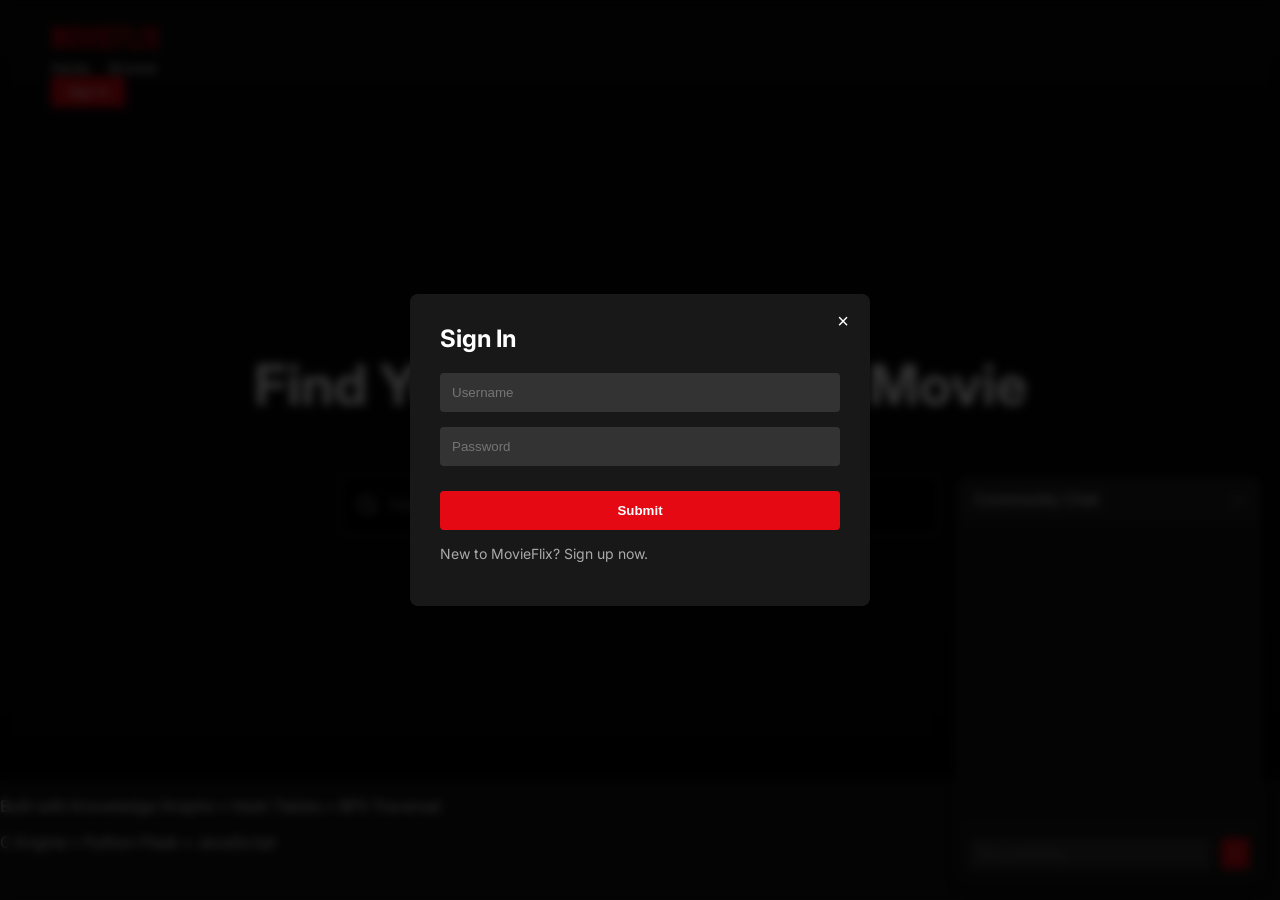
<file: frontend/index.html>
<!DOCTYPE html>
<html lang="en">

<head>
    <meta charset="UTF-8">
    <meta name="viewport" content="width=device-width, initial-scale=1.0">
    <title>MovieFlix - Find Your Next Favorite Movie</title>
    <meta name="description" content="Netflix-style movie recommendation system powered by Knowledge Graphs">
    <link rel="stylesheet" href="style.css">
    <link href="https://fonts.googleapis.com/css2?family=Bebas+Neue&family=Inter:wght@300;400;500;600;700&display=swap"
        rel="stylesheet">
</head>

<body>
    <!-- Navigation -->
    <nav class="navbar">
        <div class="nav-container">
            <div class="logo">
                <span class="logo-text">MOVIEFLIX</span>
            </div>
            <div class="nav-links">
                <a href="#" class="nav-link active" onclick="showSection('home')">Home</a>
                <a href="#" class="nav-link" onclick="showSection('browse')">Browse</a>
                <a href="#" class="nav-link" onclick="showSection('mylist')" id="navMyList" hidden>My List</a>
            </div>
            <div class="user-display">
                <span id="welcomeMsg" hidden>Welcome, <b id="userDisplay">User</b></span>
                <button id="loginBtn" class="auth-btn">Sign In</button>
                <button id="logoutBtn" class="auth-btn" hidden style="background:#333;">Sign Out</button>
            </div>
        </div>
    </nav>

    <!-- Hero Section with Search -->
    <section class="hero">
        <div class="hero-overlay"></div>
        <div class="hero-content">
            <h1 class="hero-title">Find Your Next Favorite Movie</h1>
            <p class="hero-subtitle">Powered by Knowledge Graph Technology</p>

            <!-- Search Container -->
            <div class="search-container">
                <div class="search-wrapper">
                    <svg class="search-icon" viewBox="0 0 24 24" fill="none" stroke="currentColor" stroke-width="2">
                        <circle cx="11" cy="11" r="8"></circle>
                        <path d="M21 21l-4.35-4.35"></path>
                    </svg>
                    <input type="text" id="searchInput" class="search-input" placeholder="Search for a movie..."
                        autocomplete="off">
                    <button id="clearBtn" class="clear-btn" hidden>
                        <svg viewBox="0 0 24 24" fill="currentColor">
                            <path d="M18 6L6 18M6 6l12 12" stroke="currentColor" stroke-width="2" />
                        </svg>
                    </button>
                </div>

                <!-- Autocomplete Dropdown -->
                <div id="autocompleteDropdown" class="autocomplete-dropdown" hidden>
                    <div id="autocompleteList" class="autocomplete-list"></div>
                </div>
            </div>
        </div>
    </section>

    <!-- Selected Movie Section -->
    <section id="selectedMovieSection" class="selected-section" hidden>
        <div class="container">
            <div id="selectedMovie" class="selected-movie"></div>
        </div>
    </section>

    <!-- Recommendations Section -->
    <section id="recommendationsSection" class="recommendations-section" hidden>
        <div class="container">
            <!-- Primary Recommendations -->
            <div class="row-section">
                <h2 class="row-title" id="rowTitle">Because you searched for <span id="movieName"></span></h2>
                <div class="carousel-container">
                    <button class="carousel-btn carousel-btn-left" data-direction="left">
                        <svg viewBox="0 0 24 24" fill="currentColor">
                            <path d="M15 18l-6-6 6-6" />
                        </svg>
                    </button>
                    <div id="recommendationsCarousel" class="carousel"></div>
                    <button class="carousel-btn carousel-btn-right" data-direction="right">
                        <svg viewBox="0 0 24 24" fill="currentColor">
                            <path d="M9 18l6-6-6-6" />
                        </svg>
                    </button>
                </div>
            </div>

            <!-- Genre Section -->
            <div id="genreSection" class="row-section">
                <h2 class="row-title">Similar <span id="genreName"></span> Movies</h2>
                <div class="carousel-container">
                    <button class="carousel-btn carousel-btn-left" data-direction="left">
                        <svg viewBox="0 0 24 24" fill="currentColor">
                            <path d="M15 18l-6-6 6-6" />
                        </svg>
                    </button>
                    <div id="genreCarousel" class="carousel"></div>
                    <button class="carousel-btn carousel-btn-right" data-direction="right">
                        <svg viewBox="0 0 24 24" fill="currentColor">
                            <path d="M9 18l6-6-6-6" />
                        </svg>
                    </button>
                </div>
            </div>
        </div>
    </section>

    <!-- My List Section (New) -->
    <section id="myListSection" class="row-section" hidden>
        <div class="container">
            <h2 class="row-title">My List</h2>
            <div id="myListContainer" class="carousel">
                <!-- My List Items Injected Here -->
            </div>
        </div>
    </section>

    <!-- Auth Modal -->
    <div id="authModal" class="modal-overlay" hidden>
        <div class="modal">
            <button class="modal-close" onclick="closeAuthModal()">&times;</button>
            <h2 class="modal-title" id="authTitle">Sign In</h2>
            <div class="form-group">
                <input type="text" id="usernameInput" class="form-input" placeholder="Username" required>
            </div>
            <div class="form-group">
                <input type="password" id="passwordInput" class="form-input" placeholder="Password" required>
            </div>
            <button class="form-btn" onclick="handleAuthSubmit()">Submit</button>
            <p style="margin-top:15px; font-size:14px; color:#aaa; cursor:pointer;" onclick="toggleAuthMode()">
                <span id="authToggleText">New to MovieFlix? Sign up now.</span>
            </p>
        </div>
    </div>

    <!-- Chat Widget -->
    <div id="chatWidget" class="chat-widget" hidden>
        <div class="chat-header" onclick="toggleChat()">
            <span>Community Chat</span>
            <span id="chatToggleIcon">−</span>
        </div>
        <div id="chatBody" class="chat-body">
            <!-- Messages injected here -->
        </div>
        <div class="chat-input-area">
            <input type="text" id="chatInput" class="form-input" placeholder="Say something..."
                style="font-size:13px; padding:8px;">
            <button onclick="sendChatMessage()" class="auth-btn" style="padding:5px 10px;">&gt;</button>
        </div>
    </div>

    <!-- Error Section -->
    <section id="errorSection" class="error-section" hidden>
        <div class="container">
            <div class="error-card">
                <svg class="error-icon" viewBox="0 0 24 24" fill="currentColor">
                    <path
                        d="M12 2C6.48 2 2 6.48 2 12s4.48 10 10 10 10-4.48 10-10S17.52 2 12 2zm1 15h-2v-2h2v2zm0-4h-2V7h2v6z" />
                </svg>
                <p id="errorMessage">Movie not found in database.</p>
            </div>
        </div>
    </section>

    <!-- Loading Overlay -->
    <div id="loadingOverlay" class="loading-overlay" hidden>
        <div class="loader">
            <div class="loader-ring"></div>
            <span>Finding recommendations...</span>
        </div>
    </div>

    <!-- Footer -->
    <footer class="footer">
        <div class="container">
            <p>Built with Knowledge Graphs • Hash Tables • BFS Traversal</p>
            <p class="footer-tech">C Engine • Python Flask • JavaScript</p>
        </div>
    </footer>

    <script src="script.js"></script>
</body>

</html>
</file>
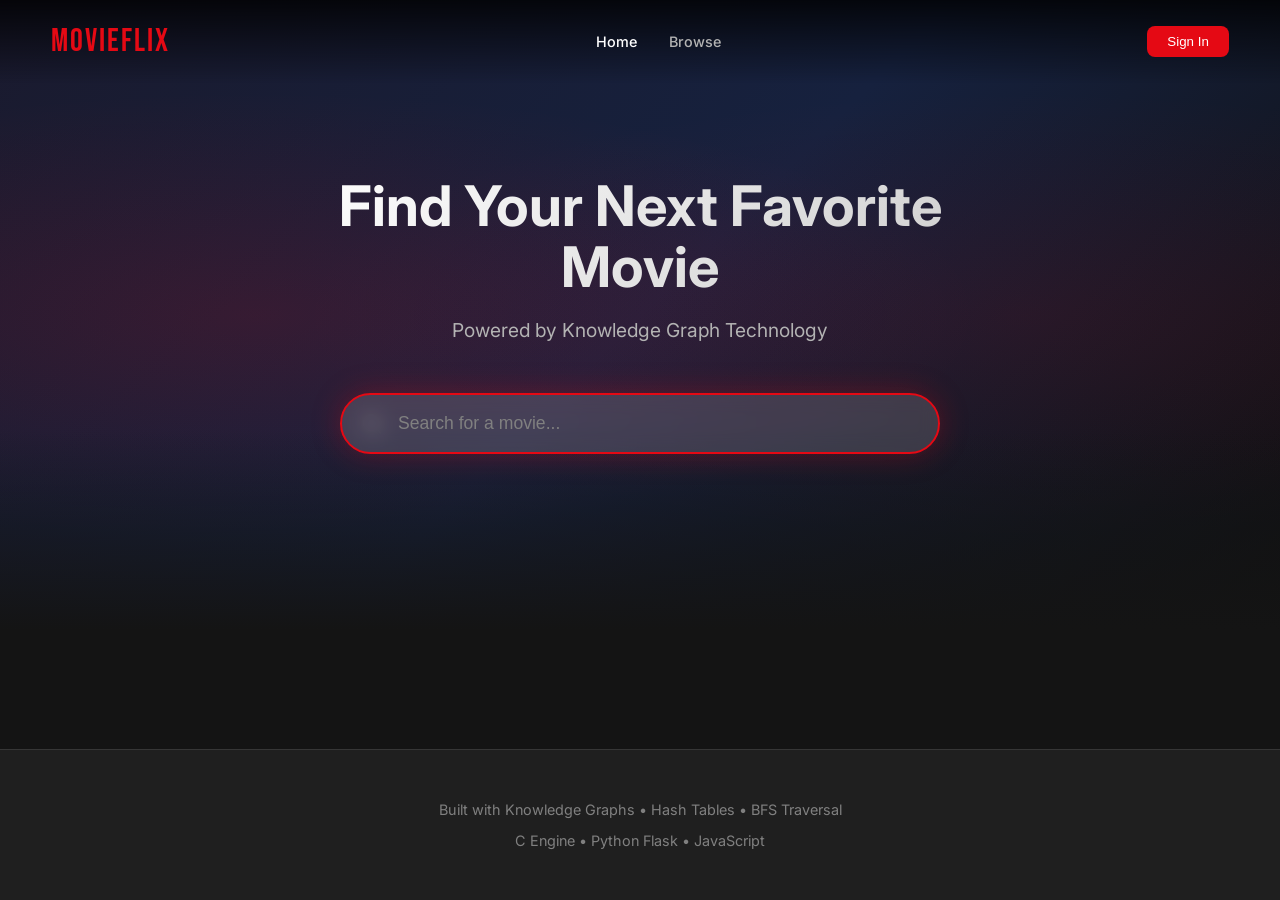
<file: backend/static/index.html>
<!DOCTYPE html>
<html lang="en">

<head>
    <meta charset="UTF-8">
    <meta name="viewport" content="width=device-width, initial-scale=1.0">
    <title>MovieFlix - Find Your Next Favorite Movie</title>
    <meta name="description" content="Netflix-style movie recommendation system powered by Knowledge Graphs">
    <link rel="stylesheet" href="style.css">
    <link href="https://fonts.googleapis.com/css2?family=Bebas+Neue&family=Inter:wght@300;400;500;600;700&display=swap"
        rel="stylesheet">
</head>

<body>
    <!-- Navigation -->
    <nav class="navbar">
        <div class="nav-container">
            <div class="logo">
                <span class="logo-text" onclick="showSection('home')">MOVIEFLIX</span>
            </div>
            <div class="nav-links">
                <a href="#" class="nav-link active" id="navHome" onclick="showSection('home')">Home</a>
                <a href="#" class="nav-link" id="navBrowse" onclick="showSection('browse')">Browse</a>
                <a href="#" class="nav-link" id="navMyList" onclick="showSection('mylist')" hidden>My List</a>
                <a href="#" class="nav-link" id="navFriends" onclick="showSection('friends')" hidden>Friends</a>
            </div>
            <div class="user-display">
                <span id="welcomeMsg" hidden>Welcome, <b id="userDisplay">User</b></span>
                <button id="loginBtn" class="auth-btn">Sign In</button>
                <button id="logoutBtn" class="auth-btn" hidden style="background:#333;">Sign Out</button>
            </div>
        </div>
    </nav>

    <!-- Hero Section with Search -->
    <section class="hero" id="heroSection">
        <div class="hero-overlay"></div>
        <div class="hero-content">
            <h1 class="hero-title">Find Your Next Favorite Movie</h1>
            <p class="hero-subtitle">Powered by Knowledge Graph Technology</p>

            <!-- Search Container -->
            <div class="search-container">
                <div class="search-wrapper">
                    <svg class="search-icon" viewBox="0 0 24 24" fill="none" stroke="currentColor" stroke-width="2">
                        <circle cx="11" cy="11" r="8"></circle>
                        <path d="M21 21l-4.35-4.35"></path>
                    </svg>
                    <input type="text" id="searchInput" class="search-input" placeholder="Search for a movie..."
                        autocomplete="off">
                    <button id="clearBtn" class="clear-btn" hidden>
                        <svg viewBox="0 0 24 24" fill="currentColor">
                            <path d="M18 6L6 18M6 6l12 12" stroke="currentColor" stroke-width="2" />
                        </svg>
                    </button>
                </div>

                <!-- Autocomplete Dropdown -->
                <div id="autocompleteDropdown" class="autocomplete-dropdown" hidden>
                    <div id="autocompleteList" class="autocomplete-list"></div>
                </div>
            </div>
        </div>
    </section>

    <!-- Browse Section -->
    <section id="browseSection" class="browse-section" hidden>
        <div class="container">
            <h2 class="section-title">Browse Movies</h2>
            <div class="genre-filter">
                <button class="genre-btn active" onclick="filterByGenre('all')">All</button>
                <button class="genre-btn" onclick="filterByGenre('Action')">🎬 Action</button>
                <button class="genre-btn" onclick="filterByGenre('Comedy')">😂 Comedy</button>
                <button class="genre-btn" onclick="filterByGenre('Drama')">🎭 Drama</button>
                <button class="genre-btn" onclick="filterByGenre('Sci-Fi')">🚀 Sci-Fi</button>
                <button class="genre-btn" onclick="filterByGenre('Horror')">👻 Horror</button>
                <button class="genre-btn" onclick="filterByGenre('Romance')">💕 Romance</button>
                <button class="genre-btn" onclick="filterByGenre('Animation')">🎨 Animation</button>
                <button class="genre-btn" onclick="filterByGenre('Thriller')">🔪 Thriller</button>
            </div>
            <div id="browseGrid" class="browse-grid">
                <!-- Movies loaded dynamically -->
            </div>
        </div>
    </section>

    <!-- Selected Movie Section -->
    <section id="selectedMovieSection" class="selected-section" hidden>
        <div class="container">
            <div id="selectedMovie" class="selected-movie"></div>
        </div>
    </section>

    <!-- Preferences Section (below movie info) -->
    <section id="preferencesSection" class="preferences-section" hidden>
        <div class="container">
            <div class="preferences-card">
                <h2 class="preferences-title">Customize Your Preferences</h2>
                <p class="preferences-subtitle">Adjust weights to personalize recommendations (0-10)</p>

                <div class="preferences-grid">
                    <div class="preference-item">
                        <div class="preference-label">
                            <span>🎭</span> Genre Similarity
                        </div>
                        <div class="slider-container">
                            <input type="range" id="genreWeight" class="preference-slider" min="0" max="10" value="10">
                            <span class="slider-value" id="genreValue">10</span>
                        </div>
                    </div>

                    <div class="preference-item">
                        <div class="preference-label">
                            <span>⭐</span> Rating Similarity
                        </div>
                        <div class="slider-container">
                            <input type="range" id="ratingWeight" class="preference-slider" min="0" max="10" value="9">
                            <span class="slider-value" id="ratingValue">9</span>
                        </div>
                    </div>

                    <div class="preference-item">
                        <div class="preference-label">
                            <span>🎬</span> Director Similarity
                        </div>
                        <div class="slider-container">
                            <input type="range" id="directorWeight" class="preference-slider" min="0" max="10"
                                value="7">
                            <span class="slider-value" id="directorValue">7</span>
                        </div>
                    </div>
                </div>

                <button class="generate-btn" onclick="generateRecommendations()">
                    Generate Recommendations
                </button>
            </div>
        </div>
    </section>

    <!-- Recommendations Section -->
    <section id="recommendationsSection" class="recommendations-section" hidden>
        <div class="container">
            <h2 class="recommendations-title">Recommended Movies Based on Your Preferences</h2>
            <div id="recommendationsGrid" class="recommendations-grid"></div>
        </div>
    </section>

    <!-- My List Section -->
    <section id="myListSection" class="row-section" hidden>
        <div class="container">
            <h2 class="section-title">My List</h2>
            <div id="myListContainer" class="browse-grid">
                <!-- My List Items Injected Here -->
            </div>
        </div>
    </section>

    <!-- Friends Section -->
    <section id="friendsSection" class="row-section" hidden>
        <div class="container">
            <h2 class="section-title">👥 Friends</h2>
            <div class="friends-tabs">
                <button class="friends-tab active" onclick="showFriendsTab('list')">My Friends</button>
                <button class="friends-tab" onclick="showFriendsTab('requests')">Pending Requests</button>
                <button class="friends-tab" onclick="showFriendsTab('similar')">Find Similar Users</button>
            </div>
            <div id="friendsListTab" class="friends-tab-content">
                <div id="friendsListContainer" class="friends-grid"></div>
            </div>
            <div id="friendsRequestsTab" class="friends-tab-content" hidden>
                <div id="friendsRequestsContainer" class="friends-grid"></div>
            </div>
            <div id="friendsSimilarTab" class="friends-tab-content" hidden>
                <div id="friendsSimilarContainer" class="friends-grid"></div>
            </div>
        </div>
    </section>

    <!-- Auth Modal -->
    <div id="authModal" class="modal-overlay" hidden>
        <div class="modal">
            <button class="modal-close" onclick="closeAuthModal()">&times;</button>
            <h2 class="modal-title" id="authTitle">Sign In</h2>
            <div class="form-group">
                <input type="text" id="usernameInput" class="form-input" placeholder="Username" required>
            </div>
            <div class="form-group">
                <input type="password" id="passwordInput" class="form-input" placeholder="Password" required>
            </div>
            <button class="form-btn" onclick="handleAuthSubmit()">Submit</button>
            <p style="margin-top:15px; font-size:14px; color:#aaa; cursor:pointer;" onclick="toggleAuthMode()">
                <span id="authToggleText">New to MovieFlix? Sign up now.</span>
            </p>
        </div>
    </div>

    <!-- Chat Widget -->
    <div id="chatWidget" class="chat-widget" hidden>
        <div class="chat-header" onclick="toggleChat()">
            <span>💬 Community Chat</span>
            <span id="chatToggleIcon">−</span>
        </div>
        <div id="chatBody" class="chat-body">
            <!-- Messages injected here -->
        </div>
        <div class="chat-input-area">
            <input type="text" id="chatInput" class="form-input" placeholder="Say something..."
                style="font-size:13px; padding:8px;" onkeypress="if(event.key==='Enter')sendChatMessage()">
            <button onclick="sendChatMessage()" class="auth-btn" style="padding:5px 10px;">➤</button>
        </div>
    </div>

    <!-- Error Section -->
    <section id="errorSection" class="error-section" hidden>
        <div class="container">
            <div class="error-card">
                <svg class="error-icon" viewBox="0 0 24 24" fill="currentColor">
                    <path
                        d="M12 2C6.48 2 2 6.48 2 12s4.48 10 10 10 10-4.48 10-10S17.52 2 12 2zm1 15h-2v-2h2v2zm0-4h-2V7h2v6z" />
                </svg>
                <p id="errorMessage">Movie not found in database.</p>
            </div>
        </div>
    </section>

    <!-- Loading Overlay -->
    <div id="loadingOverlay" class="loading-overlay" hidden>
        <div class="loader">
            <div class="loader-ring"></div>
            <span>Finding recommendations...</span>
        </div>
    </div>

    <!-- Footer -->
    <footer class="footer">
        <div class="container">
            <p>Built with Knowledge Graphs • Hash Tables • BFS Traversal</p>
            <p class="footer-tech">C Engine • Python Flask • JavaScript</p>
        </div>
    </footer>

    <script src="script.js"></script>
</body>

</html>
</file>
<file: frontend/style.css>
/* Global Styles */
:root {
    --primary-color: #e50914;
    --background-color: #141414;
    --surface-color: #181818;
    --text-color: #ffffff;
    --text-muted: #b3b3b3;
    --border-radius: 4px;
    --transition: 0.3s ease;
}

body {
    font-family: 'Inter', sans-serif;
    background-color: var(--background-color);
    color: var(--text-color);
    margin: 0;
    padding: 0;
    overflow-x: hidden;
}

/* Navbar */
.navbar {
    display: flex;
    align-items: center;
    justify-content: space-between;
    padding: 20px 4%;
    background: transparent;
    position: fixed;
    width: 100%;
    z-index: 1000;
    transition: background-color 0.4s;
    box-sizing: border-box;
}

.navbar.scrolled {
    background-color: var(--background-color);
}

.logo-text {
    font-family: 'Bebas Neue', sans-serif;
    color: var(--primary-color);
    font-size: 32px;
    letter-spacing: 1px;
    cursor: pointer;
}

.nav-links {
    display: flex;
    gap: 20px;
    align-items: center;
}

.nav-link {
    color: var(--text-color);
    text-decoration: none;
    font-size: 14px;
    transition: color 0.2s;
}

.nav-link:hover {
    color: var(--text-muted);
}

.auth-btn {
    background-color: var(--primary-color);
    color: white;
    padding: 8px 16px;
    border-radius: 4px;
    border: none;
    cursor: pointer;
    font-weight: 500;
}

.user-display {
    display: flex;
    align-items: center;
    gap: 10px;
}

/* Hero Section */
.hero {
    height: 80vh;
    background: linear-gradient(rgba(0, 0, 0, 0.5), rgba(0, 0, 0, 0.8)), url('https://assets.nflxext.com/ffe/siteui/vlv3/f841d4c7-10e1-40af-bcae-07a3f8dc141a/f6d7434e-d6de-4185-a6d4-c77a2d08737b/US-en-20220502-popsignuptwoweeks-perspective_alpha_website_large.jpg');
    background-size: cover;
    background-position: center;
    display: flex;
    align-items: center;
    justify-content: center;
    text-align: center;
    position: relative;
    padding-top: 60px;
}

.hero-content {
    max-width: 800px;
    z-index: 2;
    padding: 0 20px;
}

.hero-title {
    font-size: 3.5rem;
    font-weight: 700;
    margin-bottom: 20px;
}

/* Search */
.search-container {
    position: relative;
    max-width: 600px;
    margin: 0 auto;
}

.search-wrapper {
    position: relative;
    background: rgba(0, 0, 0, 0.75);
    border: 1px solid rgba(255, 255, 255, 0.3);
    border-radius: 4px;
    display: flex;
    align-items: center;
    padding: 10px 15px;
}

.search-icon {
    width: 24px;
    height: 24px;
    color: var(--text-muted);
}

.search-input {
    background: transparent;
    border: none;
    color: white;
    width: 100%;
    padding: 10px;
    font-size: 16px;
    outline: none;
}

.autocomplete-dropdown {
    position: absolute;
    top: 100%;
    left: 0;
    width: 100%;
    background: #181818;
    border: 1px solid #333;
    z-index: 100;
    max-height: 400px;
    overflow-y: auto;
}

.autocomplete-item {
    display: flex;
    align-items: center;
    padding: 10px;
    cursor: pointer;
    border-bottom: 1px solid #222;
}

.autocomplete-item:hover,
.autocomplete-item.selected {
    background: #333;
}

.autocomplete-poster {
    font-size: 24px;
    margin-right: 15px;
    width: 40px;
    text-align: center;
}

/* Carousels */
.row-section {
    padding: 40px 4%;
}

.row-title {
    font-size: 1.5rem;
    margin-bottom: 20px;
    font-weight: 600;
}

.carousel-container {
    position: relative;
    display: flex;
    align-items: center;
}

.carousel {
    display: flex;
    overflow-x: auto;
    gap: 10px;
    scroll-behavior: smooth;
    scrollbar-width: none;
    padding: 10px 0;
}

.carousel::-webkit-scrollbar {
    display: none;
}

.carousel-btn {
    position: absolute;
    background: rgba(0, 0, 0, 0.7);
    color: white;
    border: none;
    width: 40px;
    height: 100%;
    z-index: 10;
    cursor: pointer;
    display: flex;
    align-items: center;
    justify-content: center;
    opacity: 0;
    transition: opacity 0.3s;
}

.carousel-container:hover .carousel-btn {
    opacity: 1;
}

.carousel-btn-left {
    left: 0;
}

.carousel-btn-right {
    right: 0;
}

.movie-card {
    min-width: 200px;
    cursor: pointer;
    transition: transform 0.3s;
    background: #1f1f1f;
    border-radius: 4px;
    overflow: hidden;
}

.movie-card:hover {
    transform: scale(1.05);
    /* Zoom effect */
    z-index: 5;
}

.card-poster {
    height: 280px;
    background: #2a2a2a;
    display: flex;
    align-items: center;
    justify-content: center;
    font-size: 60px;
    position: relative;
    flex-direction: column;
}

.card-rating {
    position: absolute;
    top: 10px;
    right: 10px;
    background: rgba(0, 0, 0, 0.8);
    padding: 4px 8px;
    border-radius: 4px;
    font-size: 12px;
    color: #46d369;
}

.card-info {
    padding: 10px;
}

.card-title {
    font-size: 14px;
    margin: 0 0 5px 0;
    white-space: nowrap;
    overflow: hidden;
    text-overflow: ellipsis;
}

.card-genre {
    font-size: 12px;
    color: var(--text-muted);
    margin: 0;
}

/* Modals */
.modal-overlay {
    position: fixed;
    top: 0;
    left: 0;
    width: 100%;
    height: 100%;
    background: rgba(0, 0, 0, 0.8);
    display: flex;
    align-items: center;
    justify-content: center;
    z-index: 2000;
    backdrop-filter: blur(5px);
}

.modal {
    background: #181818;
    padding: 30px;
    border-radius: 8px;
    width: 400px;
    max-width: 90%;
    position: relative;
}

.modal-close {
    position: absolute;
    top: 15px;
    right: 15px;
    background: transparent;
    border: none;
    color: white;
    font-size: 20px;
    cursor: pointer;
}

.modal-title {
    margin-top: 0;
    margin-bottom: 20px;
}

.form-group {
    margin-bottom: 15px;
}

.form-input {
    width: 100%;
    padding: 12px;
    background: #333;
    border: none;
    border-radius: 4px;
    color: white;
    box-sizing: border-box;
}

.form-btn {
    width: 100%;
    padding: 12px;
    background: var(--primary-color);
    color: white;
    border: none;
    border-radius: 4px;
    font-weight: bold;
    cursor: pointer;
    margin-top: 10px;
}

/* Comments */
.comments-section {
    margin-top: 20px;
    padding-top: 20px;
    border-top: 1px solid #333;
}

.comment-list {
    max-height: 200px;
    overflow-y: auto;
    margin-bottom: 15px;
}

.comment-item {
    background: #222;
    padding: 10px;
    margin-bottom: 8px;
    border-radius: 4px;
}

.comment-header {
    display: flex;
    justify-content: space-between;
    font-size: 12px;
    color: var(--text-muted);
    margin-bottom: 4px;
}

.comment-user {
    color: var(--primary-color);
    font-weight: bold;
}

.comment-text {
    font-size: 14px;
    margin: 0;
}

/* Chat Widget */
.chat-widget {
    position: fixed;
    bottom: 20px;
    right: 20px;
    width: 300px;
    background: #181818;
    border: 1px solid #333;
    border-radius: 8px;
    box-shadow: 0 4px 12px rgba(0, 0, 0, 0.5);
    z-index: 1500;
    display: flex;
    flex-direction: column;
    max-height: 400px;
}

.chat-header {
    padding: 10px 15px;
    background: #222;
    border-bottom: 1px solid #333;
    cursor: pointer;
    display: flex;
    justify-content: space-between;
    border-radius: 8px 8px 0 0;
}

.chat-body {
    padding: 10px;
    overflow-y: auto;
    flex-grow: 1;
    height: 300px;
}

.chat-input-area {
    padding: 10px;
    border-top: 1px solid #333;
    display: flex;
    gap: 10px;
}

.chat-msg {
    margin-bottom: 8px;
}

.chat-user {
    font-size: 11px;
    color: var(--text-muted);
}

.chat-bubble {
    background: #333;
    padding: 8px;
    border-radius: 4px;
    font-size: 13px;
    display: inline-block;
}

/* My List Button */
.btn-mylist {
    background: transparent;
    border: 1px solid white;
    color: white;
    padding: 8px 12px;
    cursor: pointer;
    margin-top: 10px;
    display: flex;
    align-items: center;
    gap: 5px;
}

.btn-mylist.added {
    background: white;
    color: black;
}
</file>
<file: backend/static/style.css>
/* ============================================
   MovieFlix - Netflix-Inspired Theme
   Dark theme with red accents
   ============================================ */

/* CSS Variables */
:root {
    /* Netflix Colors */
    --bg-primary: #141414;
    --bg-secondary: #1f1f1f;
    --bg-card: #232323;
    --bg-hover: #2a2a2a;

    --netflix-red: #E50914;
    --netflix-red-hover: #f40612;
    --netflix-red-dark: #b20710;

    --text-primary: #ffffff;
    --text-secondary: #b3b3b3;
    --text-muted: #808080;

    --border-color: rgba(255, 255, 255, 0.1);
    --shadow-color: rgba(0, 0, 0, 0.5);

    /* Gold for ratings */
    --rating-gold: #f5c518;

    /* Spacing */
    --spacing-xs: 0.25rem;
    --spacing-sm: 0.5rem;
    --spacing-md: 1rem;
    --spacing-lg: 1.5rem;
    --spacing-xl: 2rem;
    --spacing-2xl: 3rem;

    /* Border Radius */
    --radius-sm: 4px;
    --radius-md: 8px;
    --radius-lg: 12px;

    /* Transitions */
    --transition-fast: 150ms ease;
    --transition-normal: 250ms ease;
    --transition-slow: 400ms cubic-bezier(0.4, 0, 0.2, 1);
}

/* Reset */
*,
*::before,
*::after {
    box-sizing: border-box;
    margin: 0;
    padding: 0;
}

html {
    font-size: 16px;
    scroll-behavior: smooth;
}

body {
    font-family: 'Inter', -apple-system, BlinkMacSystemFont, 'Segoe UI', sans-serif;
    background: var(--bg-primary);
    color: var(--text-primary);
    line-height: 1.6;
    min-height: 100vh;
    overflow-x: hidden;
    display: flex;
    flex-direction: column;
    padding-bottom: 80px;
    /* Space for fixed footer */
}

/* Ensure hidden attribute works */
[hidden] {
    display: none !important;
}

.container {
    max-width: 1400px;
    margin: 0 auto;
    padding: 0 4%;
}

/* ============================================
   Navigation
   ============================================ */
.navbar {
    position: fixed;
    top: 0;
    left: 0;
    right: 0;
    z-index: 100;
    background: linear-gradient(180deg, rgba(0, 0, 0, 0.8) 0%, transparent 100%);
    padding: var(--spacing-md) 0;
    transition: background var(--transition-normal);
}

.navbar.scrolled {
    background: var(--bg-primary);
}

.nav-container {
    display: flex;
    align-items: center;
    justify-content: space-between;
    max-width: 1400px;
    margin: 0 auto;
    padding: 0 4%;
}

.logo-text {
    font-family: 'Bebas Neue', sans-serif;
    font-size: 2rem;
    color: var(--netflix-red);
    letter-spacing: 2px;
    font-weight: 400;
}

.nav-links {
    display: flex;
    gap: var(--spacing-xl);
}

.nav-link {
    color: var(--text-secondary);
    text-decoration: none;
    font-size: 0.9rem;
    font-weight: 500;
    transition: color var(--transition-fast);
}

.nav-link:hover,
.nav-link.active {
    color: var(--text-primary);
}

/* ============================================
   Hero Section
   ============================================ */
.hero {
    position: relative;
    min-height: 70vh;
    display: flex;
    align-items: center;
    justify-content: center;
    background: linear-gradient(135deg, #1a1a2e 0%, #16213e 50%, #0f0f0f 100%);
    overflow: hidden;
}

.hero::before {
    content: '';
    position: absolute;
    top: 0;
    left: 0;
    right: 0;
    bottom: 0;
    background:
        radial-gradient(ellipse at 20% 50%, rgba(229, 9, 20, 0.15) 0%, transparent 50%),
        radial-gradient(ellipse at 80% 50%, rgba(229, 9, 20, 0.1) 0%, transparent 50%);
    pointer-events: none;
}

.hero-overlay {
    position: absolute;
    bottom: 0;
    left: 0;
    right: 0;
    height: 200px;
    background: linear-gradient(to top, var(--bg-primary), transparent);
}

.hero-content {
    position: relative;
    z-index: 1;
    text-align: center;
    padding: var(--spacing-2xl);
    max-width: 800px;
}

.hero-title {
    font-size: 3.5rem;
    font-weight: 700;
    margin-bottom: var(--spacing-md);
    line-height: 1.1;
    background: linear-gradient(135deg, #fff 0%, #ccc 100%);
    -webkit-background-clip: text;
    -webkit-text-fill-color: transparent;
    background-clip: text;
}

.hero-subtitle {
    font-size: 1.2rem;
    color: var(--text-secondary);
    margin-bottom: var(--spacing-2xl);
}

/* ============================================
   Search Container
   ============================================ */
.search-container {
    position: relative;
    width: 100%;
    max-width: 600px;
    margin: 0 auto;
}

.search-wrapper {
    position: relative;
    display: flex;
    align-items: center;
}

.search-icon {
    position: absolute;
    left: 20px;
    width: 24px;
    height: 24px;
    color: var(--text-muted);
    pointer-events: none;
    transition: color var(--transition-fast);
}

.search-input {
    width: 100%;
    padding: 18px 50px 18px 56px;
    font-size: 1.1rem;
    background: rgba(255, 255, 255, 0.1);
    border: 2px solid transparent;
    border-radius: 50px;
    color: var(--text-primary);
    backdrop-filter: blur(10px);
    transition: all var(--transition-normal);
}

.search-input::placeholder {
    color: var(--text-muted);
}

.search-input:focus {
    outline: none;
    background: rgba(255, 255, 255, 0.15);
    border-color: var(--netflix-red);
    box-shadow: 0 0 30px rgba(229, 9, 20, 0.3);
}

.search-input:focus+.search-icon,
.search-wrapper:hover .search-icon {
    color: var(--netflix-red);
}

.clear-btn {
    position: absolute;
    right: 16px;
    width: 32px;
    height: 32px;
    background: rgba(255, 255, 255, 0.1);
    border: none;
    border-radius: 50%;
    color: var(--text-secondary);
    cursor: pointer;
    display: flex;
    align-items: center;
    justify-content: center;
    transition: all var(--transition-fast);
}

.clear-btn svg {
    width: 16px;
    height: 16px;
}

.clear-btn:hover {
    background: rgba(255, 255, 255, 0.2);
    color: var(--text-primary);
}

/* ============================================
   Autocomplete Dropdown
   ============================================ */
.autocomplete-dropdown {
    position: absolute;
    top: 100%;
    left: 0;
    right: 0;
    margin-top: 8px;
    background: var(--bg-secondary);
    border-radius: var(--radius-lg);
    box-shadow: 0 10px 40px var(--shadow-color);
    overflow: hidden;
    z-index: 50;
    animation: dropdownSlide 0.2s ease;
}

@keyframes dropdownSlide {
    from {
        opacity: 0;
        transform: translateY(-10px);
    }

    to {
        opacity: 1;
        transform: translateY(0);
    }
}

.autocomplete-list {
    max-height: 400px;
    overflow-y: auto;
}

.autocomplete-item {
    display: flex;
    align-items: center;
    gap: var(--spacing-md);
    padding: var(--spacing-md) var(--spacing-lg);
    cursor: pointer;
    transition: background var(--transition-fast);
    border-bottom: 1px solid var(--border-color);
}

.autocomplete-item:last-child {
    border-bottom: none;
}

.autocomplete-item:hover,
.autocomplete-item.selected {
    background: var(--bg-hover);
}

.autocomplete-poster {
    width: 45px;
    height: 65px;
    background: linear-gradient(135deg, var(--netflix-red-dark), var(--netflix-red));
    border-radius: var(--radius-sm);
    display: flex;
    align-items: center;
    justify-content: center;
    font-size: 1.2rem;
    flex-shrink: 0;
}

.autocomplete-info {
    flex: 1;
    min-width: 0;
}

.autocomplete-title {
    font-weight: 600;
    color: var(--text-primary);
    margin-bottom: 4px;
    white-space: nowrap;
    overflow: hidden;
    text-overflow: ellipsis;
}

.autocomplete-meta {
    display: flex;
    align-items: center;
    gap: var(--spacing-md);
    font-size: 0.85rem;
}

.genre-badge {
    background: rgba(255, 255, 255, 0.1);
    padding: 2px 10px;
    border-radius: 20px;
    color: var(--text-secondary);
    font-size: 0.75rem;
}

.rating-badge {
    display: flex;
    align-items: center;
    gap: 4px;
    color: var(--rating-gold);
    font-weight: 600;
}

.rating-badge::before {
    content: '★';
}

/* ============================================
   Selected Movie Section
   ============================================ */
.selected-section {
    padding: var(--spacing-xl) 0;
    background: var(--bg-primary);
}

.selected-movie {
    display: flex;
    align-items: center;
    gap: var(--spacing-xl);
    background: linear-gradient(135deg, rgba(229, 9, 20, 0.1), transparent);
    border: 1px solid rgba(229, 9, 20, 0.3);
    border-radius: var(--radius-lg);
    padding: var(--spacing-xl);
}

.selected-poster {
    width: 120px;
    height: 180px;
    background: linear-gradient(135deg, var(--netflix-red-dark), var(--netflix-red));
    border-radius: var(--radius-md);
    display: flex;
    align-items: center;
    justify-content: center;
    font-size: 3rem;
    flex-shrink: 0;
}

.selected-info {
    flex: 1;
}

.selected-title {
    font-size: 2rem;
    font-weight: 700;
    margin-bottom: var(--spacing-sm);
}

.selected-meta {
    display: flex;
    align-items: center;
    gap: var(--spacing-lg);
    font-size: 1rem;
    color: var(--text-secondary);
}

.selected-genre {
    background: var(--netflix-red);
    color: white;
    padding: 4px 16px;
    border-radius: 20px;
    font-size: 0.9rem;
    font-weight: 500;
}

.selected-rating {
    display: flex;
    align-items: center;
    gap: 6px;
    color: var(--rating-gold);
    font-weight: 600;
    font-size: 1.1rem;
}

.selected-rating::before {
    content: '★';
    font-size: 1.2rem;
}

/* ============================================
   Recommendations Section
   ============================================ */
.recommendations-section {
    padding: var(--spacing-xl) 0 var(--spacing-2xl);
    background: var(--bg-primary);
}

.row-section {
    margin-bottom: var(--spacing-2xl);
}

.row-title {
    font-size: 1.4rem;
    font-weight: 600;
    margin-bottom: var(--spacing-lg);
    color: var(--text-primary);
}

.row-title span {
    color: var(--netflix-red);
}

/* Carousel Container */
.carousel-container {
    position: relative;
    padding: 0 50px;
}

.carousel {
    display: flex;
    gap: var(--spacing-md);
    overflow-x: auto;
    scroll-behavior: smooth;
    scrollbar-width: none;
    -ms-overflow-style: none;
    padding: var(--spacing-md) 0;
}

.carousel::-webkit-scrollbar {
    display: none;
}

/* Carousel Buttons */
.carousel-btn {
    position: absolute;
    top: 50%;
    transform: translateY(-50%);
    width: 44px;
    height: 44px;
    background: rgba(0, 0, 0, 0.7);
    border: 1px solid var(--border-color);
    border-radius: 50%;
    color: var(--text-primary);
    cursor: pointer;
    display: flex;
    align-items: center;
    justify-content: center;
    z-index: 10;
    transition: all var(--transition-fast);
    opacity: 0;
}

.carousel-container:hover .carousel-btn {
    opacity: 1;
}

.carousel-btn:hover {
    background: var(--netflix-red);
    border-color: var(--netflix-red);
    transform: translateY(-50%) scale(1.1);
}

.carousel-btn svg {
    width: 24px;
    height: 24px;
}

.carousel-btn-left {
    left: 0;
}

.carousel-btn-right {
    right: 0;
}

/* ============================================
   Movie Cards
   ============================================ */
.movie-card {
    flex-shrink: 0;
    width: 200px;
    background: var(--bg-card);
    border-radius: var(--radius-md);
    overflow: hidden;
    cursor: pointer;
    transition: all var(--transition-slow);
    transform-origin: center;
}

.movie-card:hover {
    transform: scale(1.08);
    z-index: 5;
    box-shadow:
        0 10px 40px rgba(0, 0, 0, 0.5),
        0 0 20px rgba(229, 9, 20, 0.2);
}

.card-poster {
    width: 100%;
    height: 280px;
    background: linear-gradient(135deg, #2d2d2d 0%, #1a1a1a 100%);
    display: flex;
    align-items: center;
    justify-content: center;
    font-size: 4rem;
    position: relative;
    overflow: hidden;
}

.card-poster::before {
    content: '';
    position: absolute;
    top: 0;
    left: 0;
    right: 0;
    bottom: 0;
    background: linear-gradient(135deg,
            rgba(229, 9, 20, 0.3) 0%,
            transparent 50%,
            rgba(229, 9, 20, 0.1) 100%);
    opacity: 0;
    transition: opacity var(--transition-normal);
}

.movie-card:hover .card-poster::before {
    opacity: 1;
}

.card-rating {
    position: absolute;
    top: 10px;
    right: 10px;
    background: rgba(0, 0, 0, 0.8);
    color: var(--rating-gold);
    padding: 4px 10px;
    border-radius: 20px;
    font-size: 0.85rem;
    font-weight: 600;
    display: flex;
    align-items: center;
    gap: 4px;
}

.card-rating::before {
    content: '★';
}

.card-info {
    padding: var(--spacing-md);
}

.card-title {
    font-size: 0.95rem;
    font-weight: 600;
    color: var(--text-primary);
    margin-bottom: 6px;
    white-space: nowrap;
    overflow: hidden;
    text-overflow: ellipsis;
}

.card-genre {
    font-size: 0.8rem;
    color: var(--text-muted);
}

/* ============================================
   Error Section
   ============================================ */
.error-section {
    padding: var(--spacing-2xl) 0;
}

.error-card {
    display: flex;
    flex-direction: column;
    align-items: center;
    gap: var(--spacing-md);
    background: rgba(229, 9, 20, 0.1);
    border: 1px solid rgba(229, 9, 20, 0.3);
    border-radius: var(--radius-lg);
    padding: var(--spacing-2xl);
    text-align: center;
}

.error-icon {
    width: 48px;
    height: 48px;
    color: var(--netflix-red);
}

.error-card p {
    color: var(--text-secondary);
    font-size: 1.1rem;
}

/* ============================================
   Loading Overlay
   ============================================ */
.loading-overlay {
    position: fixed;
    top: 0;
    left: 0;
    right: 0;
    bottom: 0;
    background: rgba(0, 0, 0, 0.8);
    display: flex;
    align-items: center;
    justify-content: center;
    z-index: 1000;
    backdrop-filter: blur(5px);
}

.loader {
    display: flex;
    flex-direction: column;
    align-items: center;
    gap: var(--spacing-lg);
    color: var(--text-primary);
}

.loader-ring {
    width: 50px;
    height: 50px;
    border: 3px solid var(--border-color);
    border-top-color: var(--netflix-red);
    border-radius: 50%;
    animation: spin 1s linear infinite;
}

@keyframes spin {
    to {
        transform: rotate(360deg);
    }
}

/* ============================================
   Footer
   ============================================ */
.footer {
    background: var(--bg-secondary);
    padding: var(--spacing-2xl) 0;
    text-align: center;
    border-top: 1px solid var(--border-color);
    margin-top: auto;
    position: fixed;
    bottom: 0;
    left: 0;
    right: 0;
}

.footer p {
    color: var(--text-muted);
    font-size: 0.9rem;
}

.footer-tech {
    margin-top: var(--spacing-sm);
    color: var(--text-secondary);
}

/* ============================================
   Responsive Design
   ============================================ */
@media (max-width: 1024px) {
    .hero-title {
        font-size: 2.5rem;
    }

    .movie-card {
        width: 160px;
    }

    .card-poster {
        height: 230px;
    }
}

@media (max-width: 768px) {
    .nav-links {
        display: none;
    }

    .hero {
        min-height: 60vh;
    }

    .hero-title {
        font-size: 2rem;
    }

    .hero-subtitle {
        font-size: 1rem;
    }

    .search-input {
        padding: 14px 45px 14px 50px;
        font-size: 1rem;
    }

    .selected-movie {
        flex-direction: column;
        text-align: center;
    }

    .selected-meta {
        justify-content: center;
    }

    .carousel-container {
        padding: 0;
    }

    .carousel-btn {
        display: none;
    }

    .movie-card {
        width: 140px;
    }

    .card-poster {
        height: 200px;
        font-size: 3rem;
    }
}

@media (max-width: 480px) {
    .hero-title {
        font-size: 1.75rem;
    }

    .hero-content {
        padding: var(--spacing-lg);
    }

    .selected-poster {
        width: 100px;
        height: 150px;
    }

    .selected-title {
        font-size: 1.5rem;
    }

    .row-title {
        font-size: 1.2rem;
    }
}

/* ============================================
   Auth Modal
   ============================================ */
.modal-overlay {
    position: fixed;
    top: 0;
    left: 0;
    right: 0;
    bottom: 0;
    background: rgba(0, 0, 0, 0.85);
    display: flex;
    align-items: center;
    justify-content: center;
    z-index: 2000;
    backdrop-filter: blur(5px);
}

.modal {
    background: var(--bg-secondary);
    border-radius: var(--radius-lg);
    padding: var(--spacing-2xl);
    width: 100%;
    max-width: 400px;
    position: relative;
    box-shadow: 0 20px 60px rgba(0, 0, 0, 0.5);
    animation: modalSlide 0.3s ease;
}

@keyframes modalSlide {
    from {
        opacity: 0;
        transform: translateY(-30px);
    }

    to {
        opacity: 1;
        transform: translateY(0);
    }
}

.modal-close {
    position: absolute;
    top: 15px;
    right: 20px;
    background: none;
    border: none;
    color: var(--text-muted);
    font-size: 28px;
    cursor: pointer;
    transition: color var(--transition-fast);
}

.modal-close:hover {
    color: var(--text-primary);
}

.modal-title {
    font-size: 1.75rem;
    margin-bottom: var(--spacing-xl);
    text-align: center;
}

.form-group {
    margin-bottom: var(--spacing-md);
}

.form-input {
    width: 100%;
    padding: 14px 16px;
    background: rgba(255, 255, 255, 0.08);
    border: 1px solid var(--border-color);
    border-radius: var(--radius-md);
    color: var(--text-primary);
    font-size: 1rem;
    transition: all var(--transition-fast);
}

.form-input::placeholder {
    color: var(--text-muted);
}

.form-input:focus {
    outline: none;
    border-color: var(--netflix-red);
    background: rgba(255, 255, 255, 0.12);
}

.form-btn {
    width: 100%;
    padding: 14px;
    background: var(--netflix-red);
    border: none;
    border-radius: var(--radius-md);
    color: white;
    font-size: 1rem;
    font-weight: 600;
    cursor: pointer;
    transition: background var(--transition-fast);
}

.form-btn:hover {
    background: var(--netflix-red-hover);
}

.auth-btn {
    background: var(--netflix-red);
    border: none;
    padding: 8px 20px;
    border-radius: var(--radius-md);
    color: white;
    font-weight: 500;
    cursor: pointer;
    transition: background var(--transition-fast);
}

.auth-btn:hover {
    background: var(--netflix-red-hover);
}

/* ============================================
   Chat Widget
   ============================================ */
.chat-widget {
    position: fixed;
    bottom: 20px;
    right: 20px;
    width: 320px;
    background: var(--bg-secondary);
    border-radius: var(--radius-lg);
    box-shadow: 0 10px 40px rgba(0, 0, 0, 0.5);
    z-index: 1000;
    overflow: hidden;
}

.chat-header {
    background: var(--netflix-red);
    padding: 12px 16px;
    display: flex;
    justify-content: space-between;
    align-items: center;
    cursor: pointer;
    font-weight: 600;
}

.chat-body {
    height: 250px;
    overflow-y: auto;
    padding: var(--spacing-md);
    background: var(--bg-card);
}

.chat-input-area {
    display: flex;
    gap: 8px;
    padding: 10px;
    border-top: 1px solid var(--border-color);
}

.chat-msg {
    margin-bottom: 12px;
}

.chat-user {
    font-size: 12px;
    color: var(--netflix-red);
    font-weight: 600;
    margin-bottom: 4px;
}

.chat-bubble {
    background: var(--bg-hover);
    padding: 8px 12px;
    border-radius: 12px;
    font-size: 14px;
    display: inline-block;
}

/* ============================================
   Comments Section
   ============================================ */
.comments-section {
    margin-top: var(--spacing-xl);
    padding-top: var(--spacing-lg);
    border-top: 1px solid var(--border-color);
}

.comments-section h3 {
    margin-bottom: var(--spacing-md);
    font-size: 1.1rem;
}

.comment-list {
    max-height: 300px;
    overflow-y: auto;
}

.comment-item {
    background: var(--bg-card);
    border-radius: var(--radius-md);
    padding: var(--spacing-md);
    margin-bottom: var(--spacing-sm);
}

.comment-header {
    display: flex;
    justify-content: space-between;
    margin-bottom: 6px;
    font-size: 12px;
}

.comment-user {
    color: var(--netflix-red);
    font-weight: 600;
}

.comment-text {
    font-size: 14px;
    color: var(--text-secondary);
}

/* ============================================
   Browse Section
   ============================================ */
.browse-section {
    padding: 100px 0 var(--spacing-2xl);
    min-height: 100vh;
    background: var(--bg-primary);
}

.section-title {
    font-size: 2rem;
    margin-bottom: var(--spacing-xl);
}

.genre-filter {
    display: flex;
    flex-wrap: wrap;
    gap: var(--spacing-sm);
    margin-bottom: var(--spacing-xl);
}

.genre-btn {
    padding: 10px 20px;
    background: var(--bg-card);
    border: 1px solid var(--border-color);
    border-radius: 25px;
    color: var(--text-secondary);
    cursor: pointer;
    transition: all var(--transition-fast);
    font-size: 0.9rem;
}

.genre-btn:hover,
.genre-btn.active {
    background: var(--netflix-red);
    border-color: var(--netflix-red);
    color: white;
}

.browse-grid {
    display: grid;
    grid-template-columns: repeat(auto-fill, minmax(180px, 1fr));
    gap: var(--spacing-lg);
}

/* ============================================
   My List Button
   ============================================ */
.btn-mylist {
    margin-top: var(--spacing-md);
    padding: 10px 24px;
    background: rgba(255, 255, 255, 0.1);
    border: 2px solid var(--text-secondary);
    border-radius: var(--radius-md);
    color: var(--text-primary);
    font-weight: 600;
    cursor: pointer;
    transition: all var(--transition-fast);
}

.btn-mylist:hover {
    background: rgba(255, 255, 255, 0.2);
}

.btn-mylist.added {
    background: var(--netflix-red);
    border-color: var(--netflix-red);
}

/* ============================================
   User Display in Nav
   ============================================ */
.user-display {
    display: flex;
    align-items: center;
    gap: var(--spacing-md);
    font-size: 0.9rem;
}

#welcomeMsg {
    color: var(--text-secondary);
}

@media (max-width: 768px) {
    .chat-widget {
        width: 280px;
        bottom: 10px;
        right: 10px;
    }

    .browse-grid {
        grid-template-columns: repeat(auto-fill, minmax(140px, 1fr));
    }

    .genre-filter {
        overflow-x: auto;
        flex-wrap: nowrap;
        padding-bottom: 10px;
    }

    .user-display {
        display: none;
    }
}

/* ============================================
   Preferences Section
   ============================================ */
.preferences-section {
    padding: var(--spacing-xl) 0;
    background: var(--bg-primary);
}

.preferences-card {
    background: linear-gradient(145deg, rgba(30, 30, 35, 0.9), rgba(20, 20, 25, 0.95));
    border: 1px solid var(--border-color);
    border-radius: var(--radius-lg);
    padding: var(--spacing-2xl);
    text-align: center;
    max-width: 900px;
    margin: 0 auto;
}

.preferences-title {
    font-size: 1.75rem;
    font-weight: 700;
    margin-bottom: var(--spacing-sm);
}

.preferences-subtitle {
    color: var(--text-muted);
    margin-bottom: var(--spacing-xl);
}

.preferences-grid {
    display: grid;
    grid-template-columns: repeat(auto-fit, minmax(250px, 1fr));
    gap: var(--spacing-lg);
    margin-bottom: var(--spacing-xl);
}

/* Selected Movie Director */
.selected-director {
    color: var(--text-muted);
    font-size: 1rem;
    margin: var(--spacing-sm) 0 var(--spacing-md) 0;
}

.selected-director strong {
    color: var(--netflix-red);
}

.preference-item {
    background: var(--bg-card);
    border: 1px solid var(--border-color);
    border-radius: var(--radius-md);
    padding: var(--spacing-lg);
    text-align: left;
}

.preference-label {
    display: flex;
    align-items: center;
    gap: var(--spacing-sm);
    font-weight: 600;
    margin-bottom: var(--spacing-md);
    font-size: 1rem;
}

.preference-label span {
    font-size: 1.25rem;
}

.slider-container {
    display: flex;
    align-items: center;
    gap: var(--spacing-md);
}

.preference-slider {
    flex: 1;
    -webkit-appearance: none;
    appearance: none;
    height: 8px;
    background: rgba(255, 255, 255, 0.1);
    border-radius: 5px;
    outline: none;
    cursor: pointer;
}

.preference-slider::-webkit-slider-thumb {
    -webkit-appearance: none;
    appearance: none;
    width: 22px;
    height: 22px;
    background: var(--netflix-red);
    border-radius: 50%;
    cursor: pointer;
    box-shadow: 0 2px 8px rgba(229, 9, 20, 0.5);
    transition: transform var(--transition-fast);
}

.preference-slider::-webkit-slider-thumb:hover {
    transform: scale(1.15);
}

.preference-slider::-moz-range-thumb {
    width: 22px;
    height: 22px;
    background: var(--netflix-red);
    border-radius: 50%;
    border: none;
    cursor: pointer;
    box-shadow: 0 2px 8px rgba(229, 9, 20, 0.5);
}

.slider-value {
    min-width: 30px;
    text-align: right;
    font-weight: 700;
    font-size: 1.1rem;
    color: var(--netflix-red);
}

.generate-btn {
    background: var(--netflix-red);
    border: none;
    padding: 16px 48px;
    border-radius: 30px;
    color: white;
    font-size: 1.1rem;
    font-weight: 600;
    cursor: pointer;
    transition: all var(--transition-fast);
    box-shadow: 0 4px 20px rgba(229, 9, 20, 0.4);
}

.generate-btn:hover {
    background: var(--netflix-red-hover);
    transform: translateY(-2px);
    box-shadow: 0 6px 25px rgba(229, 9, 20, 0.5);
}

/* Movie Card Director Info */
.card-director {
    font-size: 0.75rem;
    color: var(--text-muted);
    margin-top: 4px;
}

@media (max-width: 768px) {
    .preferences-grid {
        grid-template-columns: 1fr;
    }

    .preferences-card {
        padding: var(--spacing-lg);
    }

    .generate-btn {
        width: 100%;
    }
}

/* ============================================
   Recommendations Grid
   ============================================ */
.recommendations-section {
    padding: var(--spacing-2xl) 0;
}

.recommendations-title {
    font-size: 1.5rem;
    font-weight: 700;
    color: var(--netflix-red);
    text-align: center;
    margin-bottom: var(--spacing-xl);
}

.recommendations-grid {
    display: grid;
    grid-template-columns: repeat(auto-fill, minmax(180px, 1fr));
    gap: var(--spacing-lg);
}

@media (max-width: 768px) {
    .recommendations-grid {
        grid-template-columns: repeat(2, 1fr);
        gap: var(--spacing-md);
    }
}

/* ============================================
   Friends Section
   ============================================ */
.friends-tabs {
    display: flex;
    gap: var(--spacing-md);
    margin-bottom: var(--spacing-xl);
    border-bottom: 1px solid var(--border-color);
    padding-bottom: var(--spacing-md);
}

.friends-tab {
    background: none;
    border: none;
    color: var(--text-secondary);
    font-size: 1rem;
    font-weight: 500;
    padding: var(--spacing-sm) var(--spacing-lg);
    cursor: pointer;
    border-radius: var(--radius-md);
    transition: all var(--transition-fast);
}

.friends-tab:hover {
    color: var(--text-primary);
    background: rgba(255, 255, 255, 0.1);
}

.friends-tab.active {
    color: var(--netflix-red);
    background: rgba(229, 9, 20, 0.1);
}

.friends-grid {
    display: grid;
    grid-template-columns: repeat(auto-fill, minmax(280px, 1fr));
    gap: var(--spacing-lg);
}

.friend-card {
    background: var(--bg-card);
    border-radius: var(--radius-lg);
    padding: var(--spacing-lg);
    display: flex;
    align-items: center;
    gap: var(--spacing-md);
    border: 1px solid var(--border-color);
    transition: all var(--transition-normal);
}

.friend-card:hover {
    border-color: var(--netflix-red);
    box-shadow: 0 5px 20px rgba(229, 9, 20, 0.2);
}

.friend-avatar {
    width: 60px;
    height: 60px;
    border-radius: 50%;
    background: linear-gradient(135deg, var(--netflix-red-dark), var(--netflix-red));
    display: flex;
    align-items: center;
    justify-content: center;
    font-size: 1.5rem;
    font-weight: 700;
    color: white;
    flex-shrink: 0;
}

.friend-info {
    flex: 1;
    min-width: 0;
}

.friend-name {
    font-size: 1.1rem;
    font-weight: 600;
    color: var(--text-primary);
    margin-bottom: 4px;
}

.friend-meta {
    font-size: 0.85rem;
    color: var(--text-muted);
}

.match-score {
    display: inline-flex;
    align-items: center;
    gap: 4px;
    background: linear-gradient(135deg, #10b981, #059669);
    color: white;
    padding: 4px 10px;
    border-radius: 20px;
    font-size: 0.8rem;
    font-weight: 600;
}

.match-score::before {
    content: '🎯';
}

.friend-actions {
    display: flex;
    gap: var(--spacing-sm);
}

.friend-btn {
    padding: 8px 16px;
    border: none;
    border-radius: var(--radius-md);
    font-size: 0.85rem;
    font-weight: 500;
    cursor: pointer;
    transition: all var(--transition-fast);
}

.friend-btn.primary {
    background: var(--netflix-red);
    color: white;
}

.friend-btn.primary:hover {
    background: var(--netflix-red-hover);
}

.friend-btn.secondary {
    background: rgba(255, 255, 255, 0.1);
    color: var(--text-secondary);
}

.friend-btn.secondary:hover {
    background: rgba(255, 255, 255, 0.2);
    color: var(--text-primary);
}

.friend-btn.accept {
    background: #10b981;
    color: white;
}

.friend-btn.accept:hover {
    background: #059669;
}

.friend-btn.reject {
    background: rgba(239, 68, 68, 0.2);
    color: #ef4444;
}

.friend-btn.reject:hover {
    background: rgba(239, 68, 68, 0.3);
}

.friends-empty {
    text-align: center;
    padding: var(--spacing-2xl);
    color: var(--text-muted);
}

.friends-empty-icon {
    font-size: 3rem;
    margin-bottom: var(--spacing-md);
}

@media (max-width: 768px) {
    .friends-tabs {
        flex-wrap: wrap;
    }
    
    .friends-grid {
        grid-template-columns: 1fr;
    }
    
    .friend-card {
        flex-direction: column;
        text-align: center;
    }
    
    .friend-actions {
        width: 100%;
        justify-content: center;
    }
}
</file>
